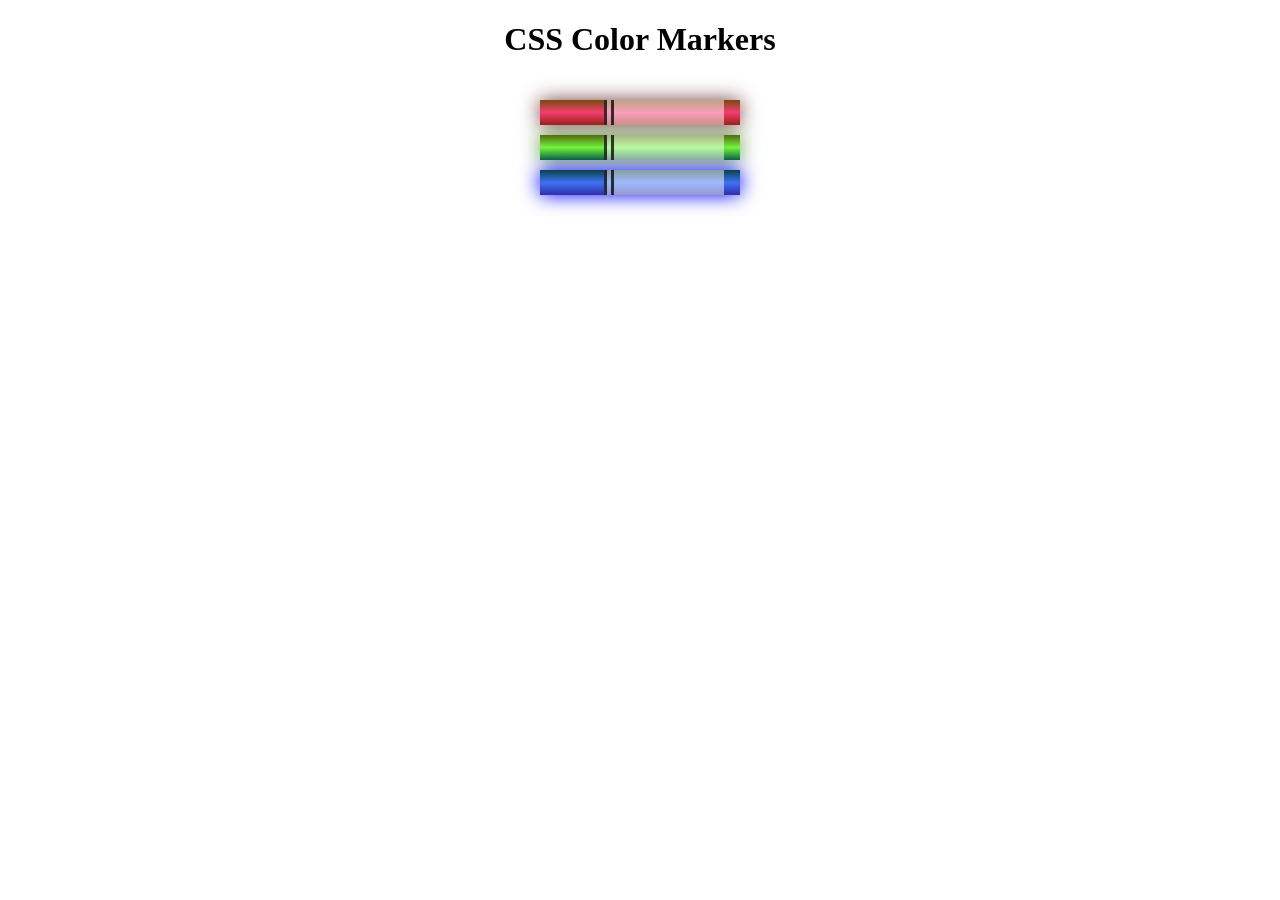
<file: 3-colored-markers/index.html>
<!DOCTYPE html>
<html lang="en">
  <head>
    <meta charset="utf-8">
    <meta name="viewport" content="width=device-width, initial-scale=1.0">
    <title>Colored Markers</title>
    <link rel="stylesheet" href="styles.css">
  </head>
  <body>
    <h1>CSS Color Markers</h1>
    <div class="container">
      <div class="marker red">
        <div class="cap"></div>
        <div class="sleeve"></div>
      </div>
      <div class="marker green">
        <div class="cap"></div>
        <div class="sleeve"></div>
      </div>
      <div class="marker blue">
        <div class="cap"></div>
        <div class="sleeve"></div>
      </div>
    </div>
  </body>
</html>
</file>
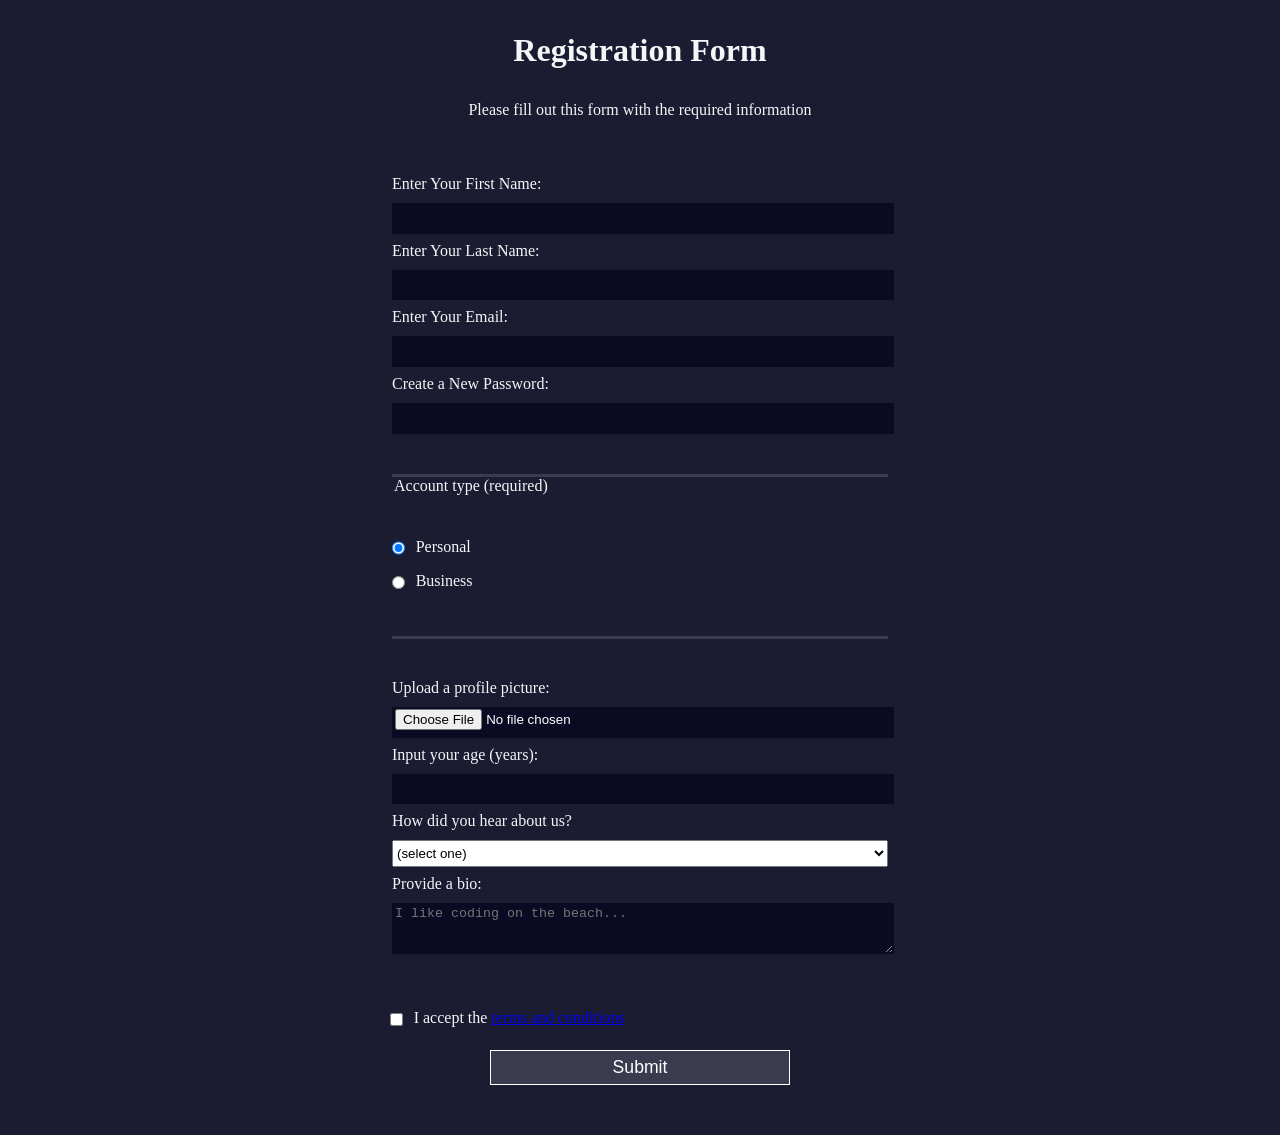
<file: 4-registration-form/index.html>
<!DOCTYPE html>
<html lang="en">
  <head>
    <meta charset="UTF-8">
    <title>Registration Form</title>
    <link rel="stylesheet" href="styles.css" />
  </head>
  <body>
    <h1>Registration Form</h1>
    <p>Please fill out this form with the required information</p>
    <form method="post" action='https://register-demo.freecodecamp.org'>
      <fieldset>
        <label for="first-name">Enter Your First Name: <input id="first-name" name="first-name" type="text" required /></label>
        <label for="last-name">Enter Your Last Name: <input id="last-name" name="last-name" type="text" required /></label>
        <label for="email">Enter Your Email: <input id="email" name="email" type="email" required /></label>
        <label for="new-password">Create a New Password: <input id="new-password" name="new-password" type="password" pattern="[a-z0-5]{8,}" required /></label>
      </fieldset>
      <fieldset>
        <legend>Account type (required)</legend>
        <label for="personal-account"><input id="personal-account" type="radio" name="account-type" class="inline" checked /> Personal</label>
        <label for="business-account"><input id="business-account" type="radio" name="account-type" class="inline" /> Business</label>
      </fieldset>
      <fieldset>
        <label for="profile-picture">Upload a profile picture: <input id="profile-picture" type="file" name="file" /></label>
        <label for="age">Input your age (years): <input id="age" type="number" name="age" min="13" max="120" /></label>
        <label for="referrer">How did you hear about us?
          <select id="referrer" name="referrer">
            <option value="">(select one)</option>
            <option value="1">freeCodeCamp News</option>
            <option value="2">freeCodeCamp YouTube Channel</option>
            <option value="3">freeCodeCamp Forum</option>
            <option value="4">Other</option>
          </select>
        </label>
        <label for="bio">Provide a bio:
          <textarea id="bio" name="bio" rows="3" cols="30" placeholder="I like coding on the beach..."></textarea>
        </label>
      </fieldset>
      <label for="terms-and-conditions">
        <input class="inline" id="terms-and-conditions" type="checkbox" required name="terms-and-conditions" /> I accept the <a href="https://www.freecodecamp.org/news/terms-of-service/">terms and conditions</a>
      </label>
      <input type="submit" value="Submit" />
    </form>
  </body>
</html>
</file>
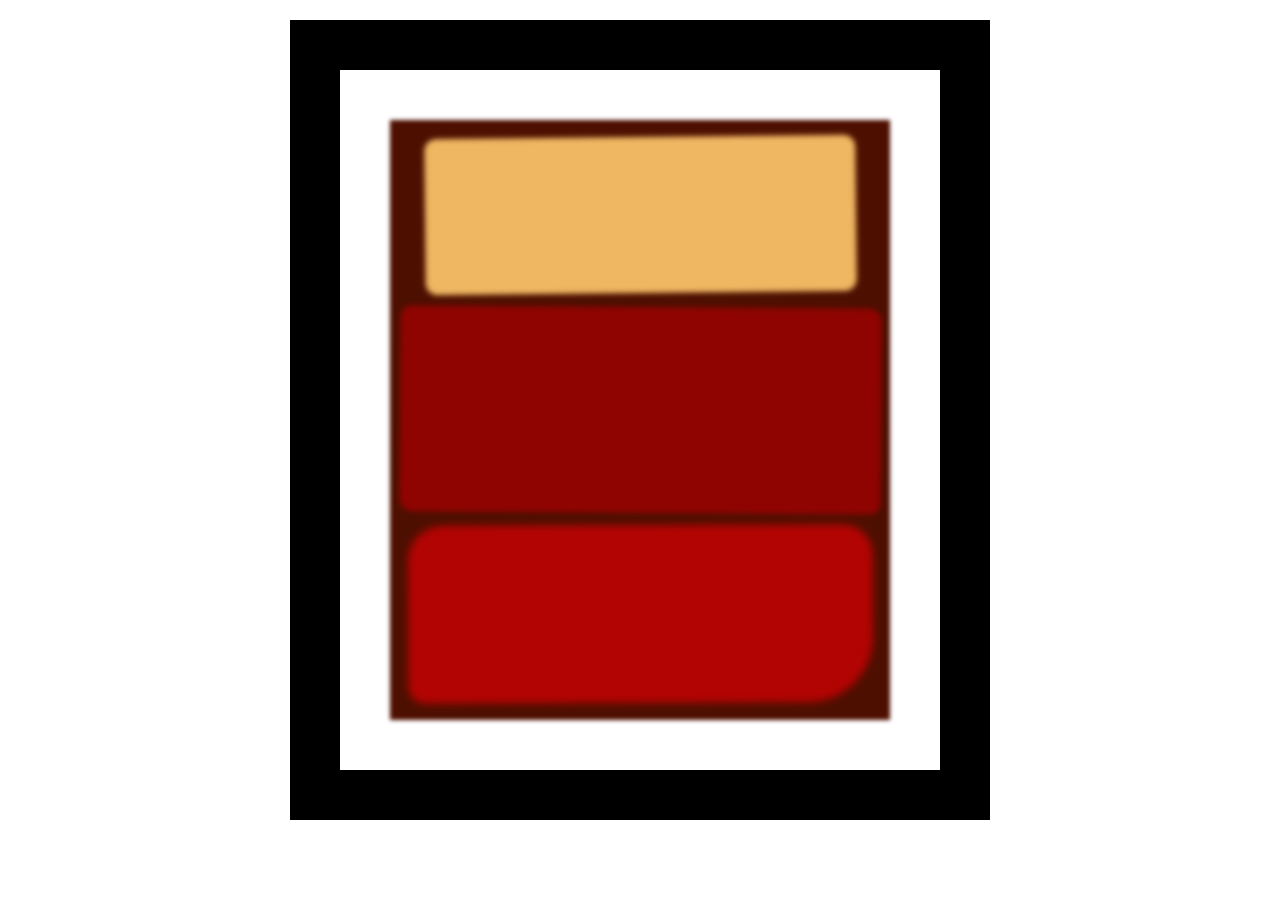
<file: 5-Rothko-Painting/index.html>
<!DOCTYPE html>
<html lang="en">
  <head>
    <meta charset="UTF-8">
    <title>Rothko Painting</title>
    <link href="./styles.css" rel="stylesheet">
  </head>
  <body>
    <div class="frame">
      <div class="canvas">
        <div class="one"></div>
        <div class="two"></div>
        <div class="three"></div>
      </div>
    </div>
  </body>
</html>
</file>
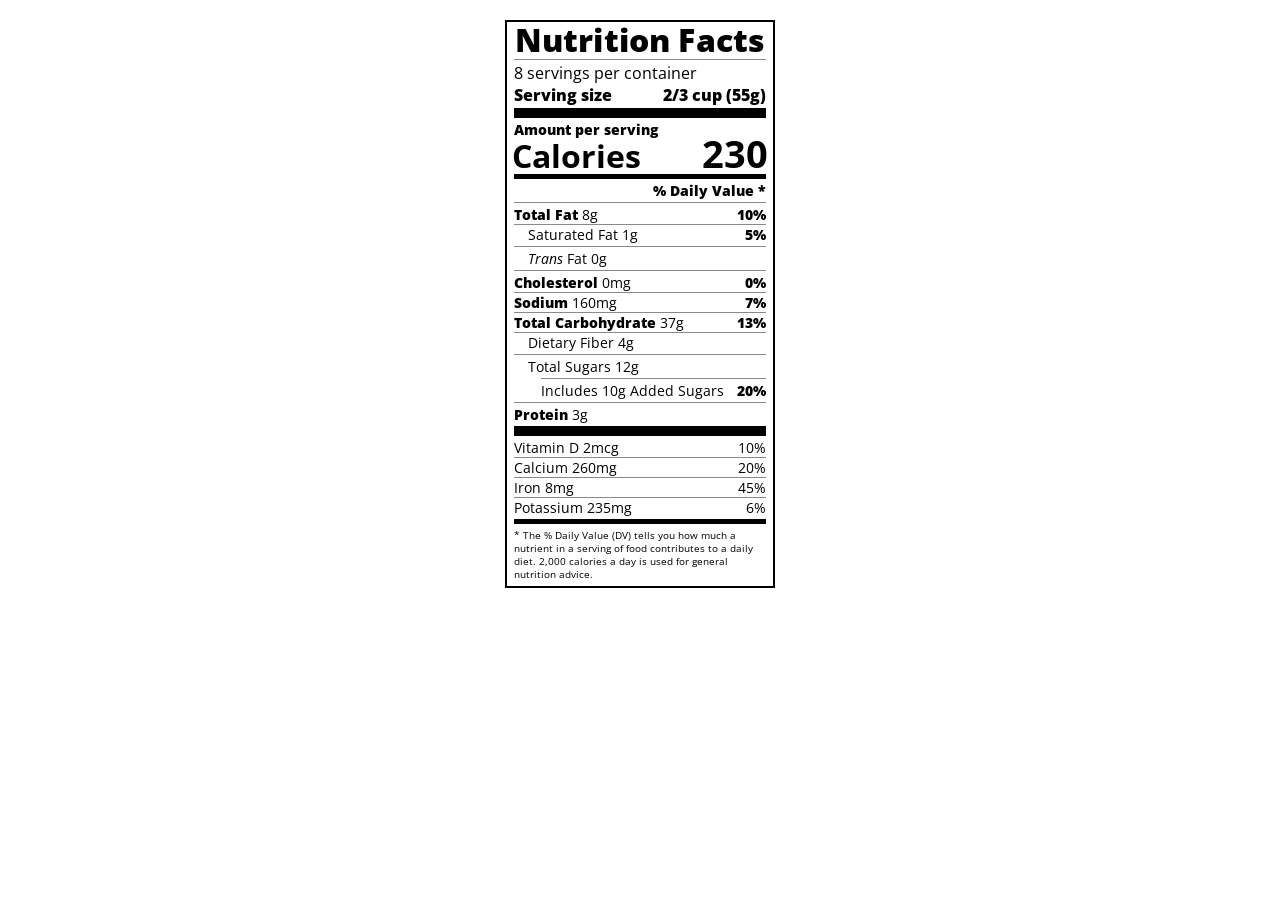
<file: 7-nutrition-label/index.html>
<!DOCTYPE html>
<html lang="en">

<head>
  <meta charset="UTF-8">
  <title>Nutrition Label</title>
  <link href="https://fonts.googleapis.com/css?family=Open+Sans:400,700,800" rel="stylesheet">
  <link href="./styles.css" rel="stylesheet">
</head>

<body>
  <div class="label">
    <header>
      <h1 class="bold">Nutrition Facts</h1>
      <div class="divider"></div>
      <p>8 servings per container</p>
      <p class="bold">Serving size <span>2/3 cup (55g)</span></p>
    </header>
    <div class="divider large"></div>
    <div class="calories-info">
      <div class="left-container">
        <h2 class="bold small-text">Amount per serving</h2>
        <p>Calories</p>
      </div>
      <span>230</span>
    </div>
    <div class="divider medium"></div>
    <div class="daily-value small-text">
      <p class="bold right no-divider">% Daily Value *</p>
      <div class="divider"></div>
      <p><span><span class="bold">Total Fat</span> 8g</span> <span class="bold">10%</span></p>
      <p class="indent no-divider">Saturated Fat 1g <span class="bold">5%</span></p>
      <div class="divider"></div>
      <p class="indent no-divider"><span><i>Trans</i> Fat 0g</span></p>
      <div class="divider"></div>
      <p><span><span class="bold">Cholesterol</span> 0mg</span> <span class="bold">0%</span></p>
      <p><span><span class="bold">Sodium</span> 160mg</span> <span class="bold">7%</span></p>
      <p><span><span class="bold">Total Carbohydrate</span> 37g</span> <span class="bold">13%</span></p>
      <p class="indent no-divider">Dietary Fiber 4g</p>
      <div class="divider"></div>
      <p class="indent no-divider">Total Sugars 12g</p>
      <div class="divider double-indent"></div>
      <p class="double-indent no-divider">Includes 10g Added Sugars <span class="bold">20%</span></p>
      <div class="divider"></div>
      <p class="no-divider"><span><span class="bold">Protein</span> 3g</span></p>
      <div class="divider large"></div>
      <p>Vitamin D 2mcg <span>10%</span></p>
      <p>Calcium 260mg <span>20%</span></p>
      <p>Iron 8mg <span>45%</span></p>
      <p class="no-divider">Potassium 235mg <span>6%</span></p>
    </div>
    <div class="divider medium"></div>
    <p class="note">* The % Daily Value (DV) tells you how much a nutrient in a serving of food contributes to a daily
      diet. 2,000 calories a day is used for general nutrition advice.</p>
  </div>
</body>
</html>
</file>
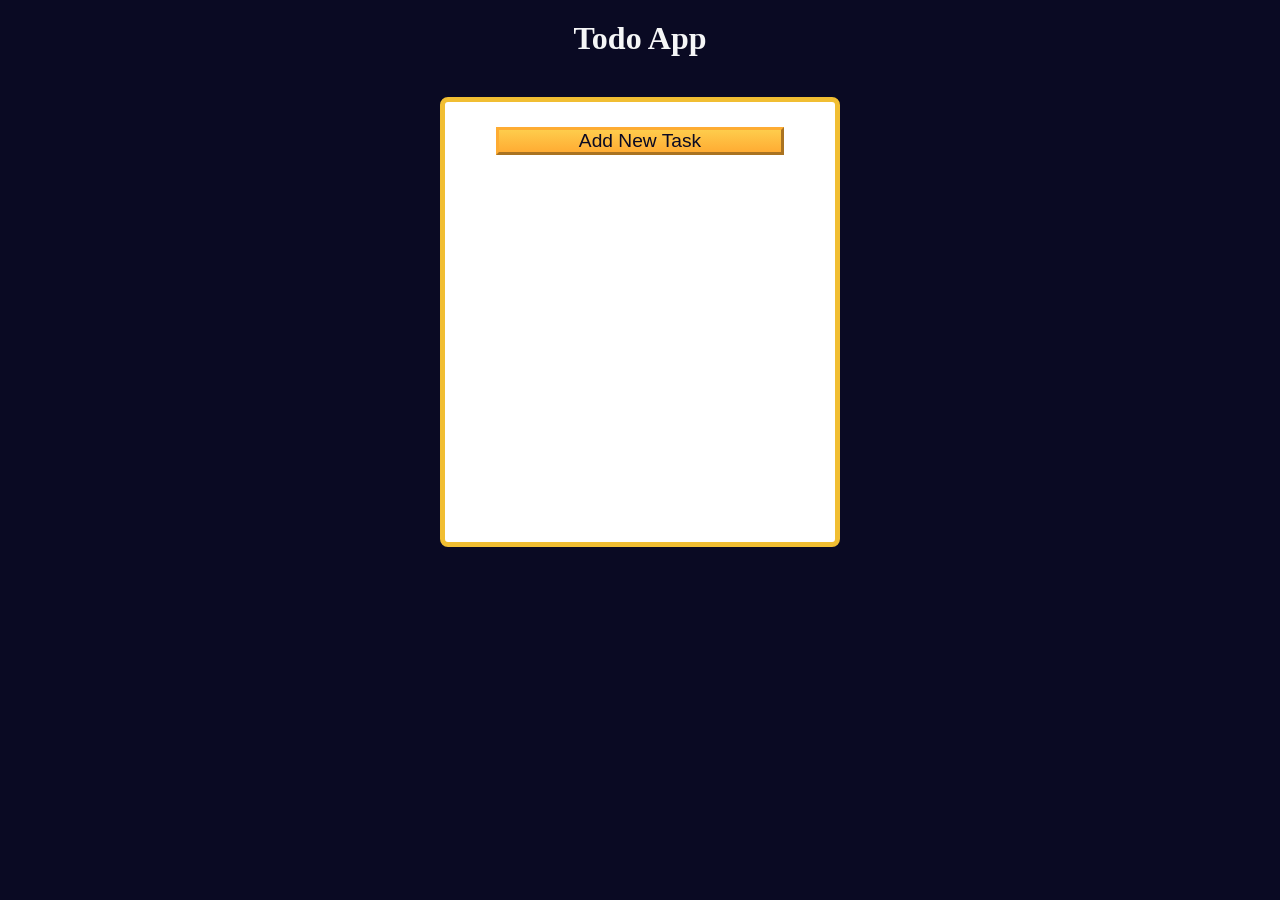
<file: javascript/10-todo-app/index.html>
<!DOCTYPE html>
<html lang="en">

<head>
  <meta charset="UTF-8" />
  <meta http-equiv="X-UA-Compatible" content="IE=edge" />
  <meta name="viewport" content="width=device-width, initial-scale=1.0" />
  <title>Learn localStorage by Building a Todo App</title>
  <link rel="stylesheet" href="styles.css" />
</head>

<body>
  <main>
    <h1>Todo App</h1>
    <div class="todo-app">
      <button id="open-task-form-btn" class="btn large-btn">
        Add New Task
      </button>
      <form class="task-form hidden" id="task-form">
        <div class="task-form-header">
          <button id="close-task-form-btn" class="close-task-form-btn" type="button" aria-label="close">
            <svg class="close-icon" xmlns="http://www.w3.org/2000/svg" viewBox="0 0 48 48" width="48px" height="48px"><path fill="#F44336" d="M21.5 4.5H26.501V43.5H21.5z" transform="rotate(45.001 24 24)" /><path fill="#F44336" d="M21.5 4.5H26.5V43.501H21.5z" transform="rotate(135.008 24 24)" /></svg>
          </button>
        </div>
        <div class="task-form-body">
          <label class="task-form-label" for="title-input">Title</label>
          <input required type="text" class="form-control" id="title-input" value="" />
          <label class="task-form-label" for="date-input">Date</label>
          <input type="date" class="form-control" id="date-input" value="" />
          <label class="task-form-label" for="description-input">Description</label>
          <textarea class="form-control" id="description-input" cols="30" rows="5"></textarea>
        </div>
        <div class="task-form-footer">
          <button id="add-or-update-task-btn" class="btn large-btn" type="submit">
            Add Task
          </button>
        </div>
      </form>
      <dialog id="confirm-close-dialog">
        <form method="dialog">
          <p class="discard-message-text">Discard unsaved changes?</p>
          <div class="confirm-close-dialog-btn-container">
            <button id="cancel-btn" class="btn">
              Cancel
            </button>
            <button id="discard-btn" class="btn">
              Discard
            </button>
          </div>
        </form>
      </dialog>
      <div id="tasks-container"></div>
    </div>
  </main>
  <script src="script.js"></script>
</body>

</html>
</file>
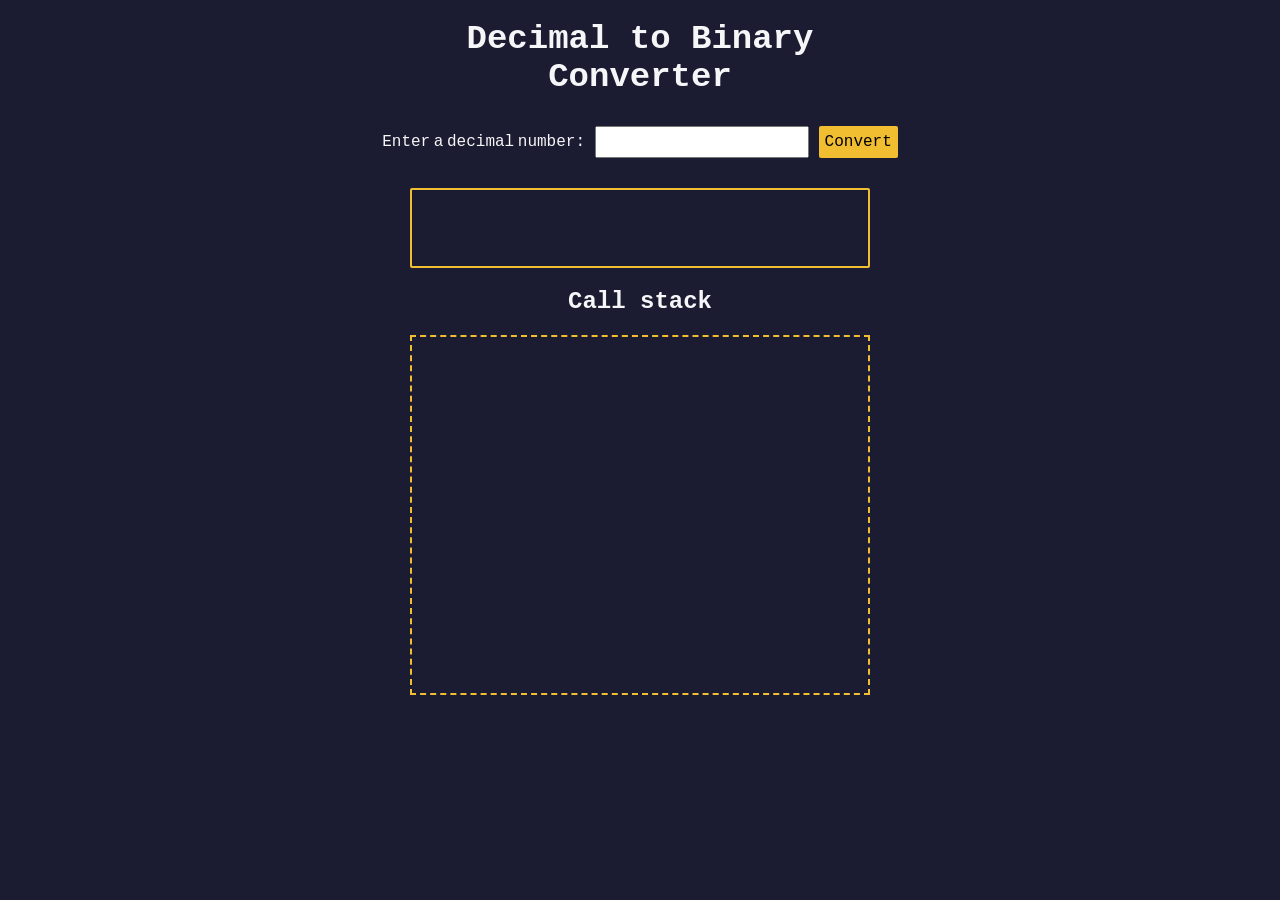
<file: javascript/11-decimal-to-binary-converter/index.html>
<!DOCTYPE html>
<html lang="en">
  <head>
    <meta charset="UTF-8" />
    <meta http-equiv="X-UA-Compatible" content="IE=edge" />
    <meta name="viewport" content="width=device-width, initial-scale=1.0" />
    <title>Decimal to Binary Converter</title>
    <link rel="stylesheet" href="styles.css" />
  </head>
  <body>
    <h1>
      Decimal to Binary <br />
      Converter
    </h1>
    <section class="input-container">
      <label for="number-input">Enter a decimal number:</label>
      <input
        value=""
        type="number"
        name="decimal number input"
        id="number-input"
        class="number-input"
      />
      <button class="convert-btn" id="convert-btn">Convert</button>
    </section>
    <section class="output-container">
      <output id="result" for="number-input"></output>
      <h2>Call stack</h2>
      <div id="animation-container"></div>
    </section>
    <script src="script.js"></script>
  </body>
</html>
</file>
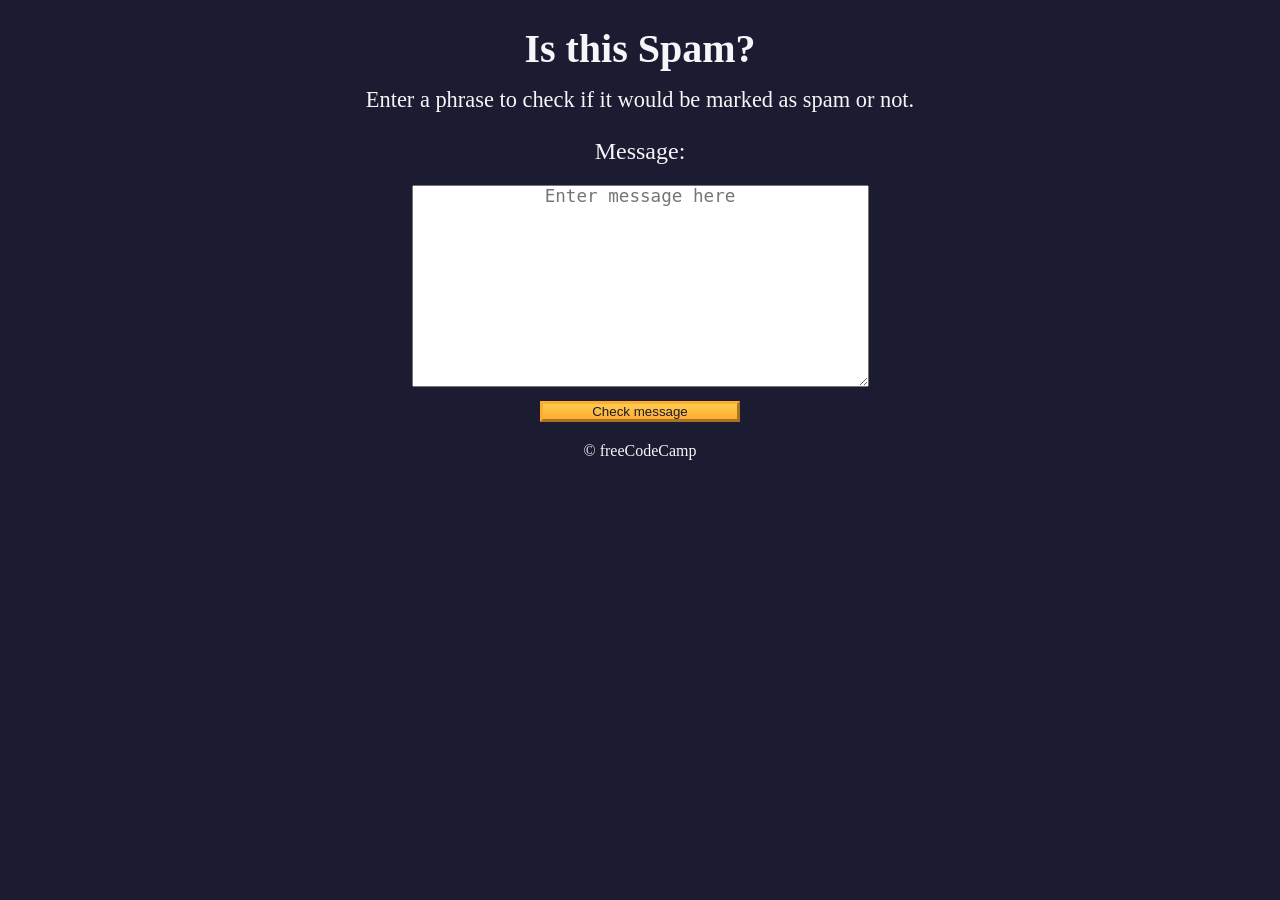
<file: javascript/12-spam-filter/index.html>
<!DOCTYPE html>
<html lang="en">
  <head>
    <meta charset="UTF-8" />
    <meta name="viewport" content="width=device-width" />
    <title>Learn Regular Expressions by Building a Spam Filter</title>
    <link rel="stylesheet" href="styles.css" />
  </head>

  <body>
    <header class="main-text">
      <h1 class="title">Is this Spam?</h1>
      <p class="description">
        Enter a phrase to check if it would be marked as spam or not.
      </p>
    </header>

    <main>
      <label class="message-label" for="message-input">Message: </label>
      <textarea
        placeholder="Enter message here"
        value=""
        type="text"
        name="message"
        id="message-input"
        rows="10"
        cols="40"
      ></textarea>
      <button class="btn" id="check-message-btn" type="button">
        Check message
      </button>
      <p id="result"></p>
    </main>

    <footer class="footer">&copy; freeCodeCamp</footer>
    <script src="./script.js"></script>
  </body>
</html>
</file>
<file: 3-colored-markers/styles.css>
h1 {
  text-align: center;
}

.container {
  background-color: rgb(255, 255, 255);
  padding: 10px 0;
}

.marker {
  width: 200px;
  height: 25px;
  margin: 10px auto;
}

.cap {
  width: 60px;
  height: 25px;
}

.sleeve {
  width: 110px;
  height: 25px;
  background-color: rgba(255, 255, 255, 0.5);
  border-left: 10px double rgba(0, 0, 0, 0.75);
}

.cap, .sleeve {
  display: inline-block;
}

.red {
  background: linear-gradient(rgb(122, 74, 14), rgb(245, 62, 113), rgb(162, 27, 27));
  box-shadow: 0 0 20px 0 rgba(83, 14, 14, 0.8);
}

.green {
  background: linear-gradient(#55680D, #71F53E, #116C31);
  box-shadow: 0 0 20px 0 #3B7E20CC;
}

.blue {
  background: linear-gradient(hsl(186, 76%, 16%), hsl(223, 90%, 60%), hsl(240, 56%, 42%));
  box-shadow: 0 0 20px 0 blue;
}
</file>
<file: 4-registration-form/styles.css>
body {
  width: 100%;
  height: 100vh;
  margin: 0;
  background-color: #1b1b32;
  color: #f5f6f7;
  font-family: Tahoma;
  font-size: 16px;
}

h1, p {
  margin: 1em auto;
  text-align: center;
}

form {
  width: 60vw;
  max-width: 500px;
  min-width: 300px;
  margin: 0 auto;
  padding-bottom: 2em;
}

fieldset {
  border: none;
  padding: 2rem 0;
  border-bottom: 3px solid #3b3b4f;
}

fieldset:last-of-type {
  border-bottom: none;
}

label {
  display: block;
  margin: 0.5rem 0;
}

input,
textarea,
select {
  margin: 10px 0 0 0;
  width: 100%;
  min-height: 2em;
}

input, textarea {
  background-color: #0a0a23;
  border: 1px solid #0a0a23;
  color: #ffffff;
}

.inline {
  width: unset;
  margin: 0 0.5em 0 0;
  vertical-align: middle;
}

input[type="submit"] {
  display: block;
  width: 60%;
  margin: 1em auto;
  height: 2em;
  font-size: 1.1rem;
  background-color: #3b3b4f;
  border-color: white;
  min-width: 300px;
}

input[type="file"] {
  padding: 1px 2px;
}
</file>
<file: 5-Rothko-Painting/styles.css>
.canvas {
  width: 500px;
  height: 600px;
  background-color: #4d0f00;
  overflow: hidden;
  filter: blur(2px);
}

.frame {
  border: 50px solid black;
  width: 500px;
  padding: 50px;
  margin: 20px auto;
}

.one {
  width: 425px;
  height: 150px;
  background-color: #efb762;
  margin: 20px auto;
  box-shadow: 0 0 3px 3px #efb762;
  border-radius: 9px;
  transform: rotate(-0.6deg);
}

.two {
  width: 475px;
  height: 200px;
  background-color: #8f0401;
  margin: 0 auto 20px;
  box-shadow: 0 0 3px 3px #8f0401;
  border-radius: 8px 10px;
  transform: rotate(0.4deg);
}

.one, .two {
  filter: blur(1px);
}

.three {
  width: 91%;
  height: 28%;
  background-color: #b20403;
  margin: auto;
  filter: blur(2px);
  box-shadow: 0 0 5px 5px #b20403;
  border-radius: 30px 25px 60px 12px;
  transform: rotate(-0.2deg);
</file>
<file: 7-nutrition-label/styles.css>
* {
  box-sizing: border-box;
}

html {
  font-size: 16px;
}

body {
  font-family: 'Open Sans', sans-serif;
}

.label {
  border: 2px solid black;
  width: 270px;
  margin: 20px auto;
  padding: 0 7px;
}

header h1 {
  text-align: center;
  margin: -4px 0;
  letter-spacing: 0.15px
}

p {
  margin: 0;
  display: flex;
  justify-content: space-between;
}

.divider {
  border-bottom: 1px solid #888989;
  margin: 2px 0;
}

.bold {
  font-weight: 800;
}

.large {
  height: 10px;
}

.large, .medium {
  background-color: black;
  border: 0;
}

.medium {
  height: 5px;
}

.small-text {
  font-size: 0.85rem;
}


.calories-info {
  display: flex;
  justify-content: space-between;
  align-items: flex-end;
}

.calories-info h2 {
  margin: 0;
}

.left-container p {
  margin: -5px -2px;
  font-size: 2em;
  font-weight: 700;
}

.calories-info span {
  margin: -7px -2px;
  font-size: 2.4em;
  font-weight: 700;
}

.right {
  justify-content: flex-end;
}

.indent {
  margin-left: 1em;
}

.double-indent {
  margin-left: 2em;
}

.daily-value p:not(.no-divider) {
  border-bottom: 1px solid #888989;
}

.note {
  font-size: 0.6rem;
  margin: 5px 0;
}
</file>
<file: javascript/10-todo-app/styles.css>
:root {
  --white: #fff;
  --light-grey: #f5f6f7;
  --dark-grey: #0a0a23;
  --yellow: #f1be32;
  --golden-yellow: #feac32;
}

*,
*::before,
*::after {
  margin: 0;
  padding: 0;
  box-sizing: border-box;
}

body {
  background-color: var(--dark-grey);
}

main {
  display: flex;
  flex-direction: column;
  justify-content: center;
  align-items: center;
}

h1 {
  color: var(--light-grey);
  margin: 20px 0 40px 0;
}

.todo-app {
  background-color: var(--white);
  width: 300px;
  height: 350px;
  border: 5px solid var(--yellow);
  border-radius: 8px;
  padding: 15px;
  position: relative;
  display: flex;
  flex-direction: column;
  gap: 10px;
}

.btn {
  cursor: pointer;
  width: 100px;
  margin: 10px;
  color: var(--dark-grey);
  background-color: var(--golden-yellow);
  background-image: linear-gradient(#fecc4c, #ffac33);
  border-color: var(--golden-yellow);
  border-width: 3px;
}

.btn:hover {
  background-image: linear-gradient(#ffcc4c, #f89808);
}

.large-btn {
  width: 80%;
  font-size: 1.2rem;
  align-self: center;
  justify-self: center;
}

.close-task-form-btn {
  background: none;
  border: none;
  cursor: pointer;
}

.close-icon {
  width: 20px;
  height: 20px;
}

.task-form {
  display: flex;
  position: absolute;
  top: 50%;
  left: 50%;
  transform: translate(-50%, -50%);
  background-color: var(--white);
  border-radius: 5px;
  padding: 15px;
  width: 300px;
  height: 350px;
  flex-direction: column;
  justify-content: space-between;
  overflow: auto;
}

.task-form-header {
  display: flex;
  justify-content: flex-end;
}

.task-form-body {
  display: flex;
  flex-direction: column;
  justify-content: space-around;
}

.task-form-footer {
  display: flex;
  justify-content: center;
}

.task-form-label,
#title-input,
#date-input,
#description-input {
  display: block;
}

.task-form-label {
  margin-bottom: 5px;
  font-size: 1.3rem;
  font-weight: bold;
}

#title-input,
#date-input,
#description-input {
  width: 100%;
  margin-bottom: 10px;
  padding: 2px;
}

#confirm-close-dialog {
  padding: 10px;
  margin: 10px auto;
  border-radius: 15px;
}

.confirm-close-dialog-btn-container {
  display: flex;
  justify-content: center;
  margin-top: 10px;
}

.discard-message-text {
  font-weight: bold;
  font-size: 1.5rem;
}

#tasks-container {
  height: 100%;
  overflow-y: auto;
}

.task {
  margin: 5px 0;
}

.hidden {
  display: none;
}

@media (min-width: 576px) {
  .todo-app,
  .task-form {
    width: 400px;
    height: 450px;
  }

  .task-form-label {
    font-size: 1.5rem;
  }

  #title-input,
  #date-input {
    height: 2rem;
  }

  #title-input,
  #date-input,
  #description-input {
    padding: 5px;
    margin-bottom: 20px;
  }
}
</file>
<file: javascript/11-decimal-to-binary-converter/styles.css>
*,
*::before,
*::after {
  box-sizing: border-box;
  margin: 0;
  padding: 0;
}

:root {
  --light-grey: #f5f6f7;
  --dark-blue: #1b1b32;
  --orange: #f1be32;
}

body {
  display: flex;
  flex-direction: column;
  align-items: center;
  font-family: Menlo, Consolas, Monaco, Liberation Mono, Lucida Console,
    monospace;
  font-size: 1.125rem;
  color: var(--light-grey);
  background-color: var(--dark-blue);
  padding: 0 4px;
}

h1 {
  font-size: 2.125rem;
  text-align: center;
  margin: 20px 0;
}

h2 {
  font-size: 1.5rem;
  text-align: center;
  margin: 20px 0;
}

.input-container {
  display: flex;
  flex-direction: column;
  gap: 10px;
  justify-content: center;
  align-items: center;
  width: clamp(320px, 50vw, 460px);
  margin: 10px auto;
}

.input-container label {
  white-space: nowrap;
  word-spacing: -6px;
}

.convert-btn {
  font-size: inherit;
  font-family: inherit;
  background-color: var(--orange);
  width: 100%;
  height: 2rem;
  padding: 0 6px;
  border: none;
  border-radius: 2px;
  cursor: pointer;
}

.number-input {
  font-size: inherit;
  padding: 0.3rem;
  width: 100%;
}

.output-container {
  margin-inline: auto;
  width: clamp(320px, 50vw, 460px);
}

#result {
  display: flex;
  align-items: center;
  justify-content: center;
  font-size: 2rem;
  text-align: center;
  min-height: 80px;
  margin-block-start: 20px;
  padding: 15px;
  border: 2px solid var(--orange);
  border-radius: 2px;
}

#animation-container {
  display: flex;
  flex-direction: column-reverse;
  justify-content: end;
  gap: 1rem;
  margin-block-end: 1rem;
  min-height: 40vh;
  border: 2px dashed var(--orange);
  padding: 1rem;
}

.animation-frame {
  font-family: -apple-system, BlinkMacSystemFont, avenir next, avenir, segoe ui,
    helvetica neue, helvetica, Cantarell, Ubuntu, roboto, noto, arial,
    sans-serif;
  padding: 15px 10px;
  border: 5px solid var(--orange);
  font-size: 1.2rem;
  text-align: center;
}

@media screen and (min-width: 36em) {
  body {
    font-size: 1rem;
  }

  .input-container {
    flex-direction: row;
    width: unset;
  }

  .number-input {
    width: unset;
  }
}
</file>
<file: javascript/12-spam-filter/styles.css>
*,
*::before,
*::after {
  box-sizing: border-box;
  margin: 0;
  padding: 0;
}

:root {
  --dark-grey: #1b1b32;
  --light-grey: #f5f6f7;
  --golden-yellow: #fecc4c;
  --yellow: #ffcc4c;
  --gold: #feac32;
  --orange: #ffac33;
  --dark-orange: #f89808;
}

body {
  background-color: var(--dark-grey);
  color: var(--light-grey);
}

body,
#message-input:placeholder-shown {
  text-align: center;
}

textarea {
  max-width: 90%;
}

.main-text {
  margin: 25px 0;
}

.title {
  font-size: 2.5rem;
}

.description {
  margin-top: 15px;
  font-size: 1.4rem;
}

.message-label {
  display: block;
  margin-bottom: 20px;
  font-size: 1.5rem;
}

#message-input:placeholder-shown,
textarea {
  font-size: 1.1rem;
}

.btn {
  display: block;
  cursor: pointer;
  width: 200px;
  margin: 10px auto;
  color: var(--dark-grey);
  background-color: var(--gold);
  background-image: linear-gradient(var(--golden-yellow), var(--orange));
  border-color: var(--gold);
  border-width: 3px;
}

.btn:hover {
  background-image: linear-gradient(var(--yellow), var(--dark-orange));
}

#result {
  font-size: 2rem;
  margin: 20px 0;
}

.footer {
  margin-top: 10px;
}
</file>
